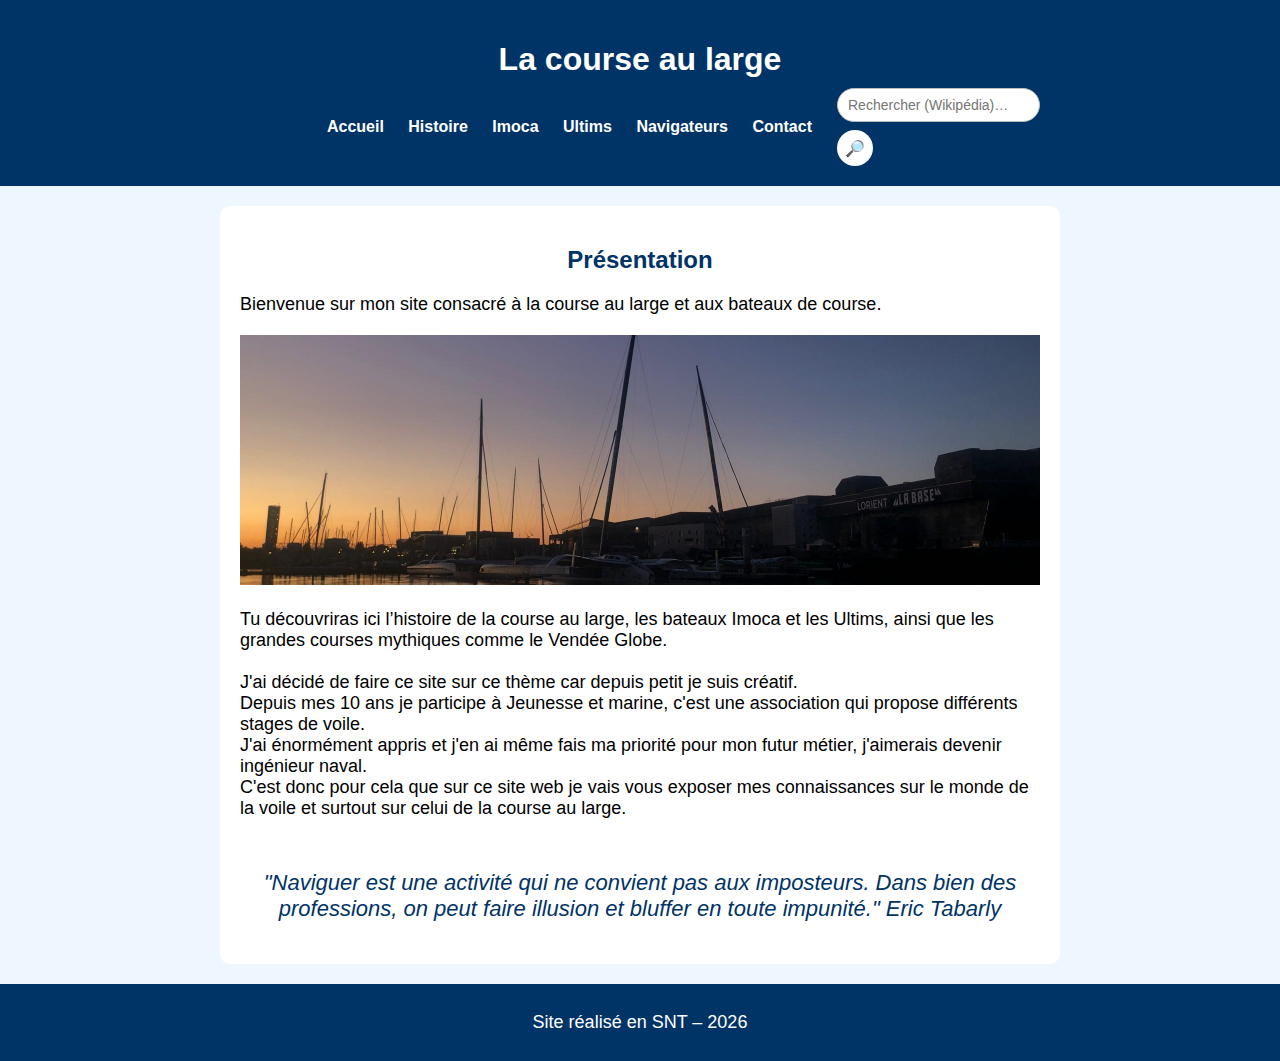
<file: index.html>
<!DOCTYPE html>
<html lang="fr">
<head>
  <meta charset="utf-8">
  <title>Redirection</title>
  <meta http-equiv="refresh" content="0; URL=Fichier_principal.html">
</head>
<body>
  <p>Redirection vers la page principale…</p>
</body>
</html>
</file>
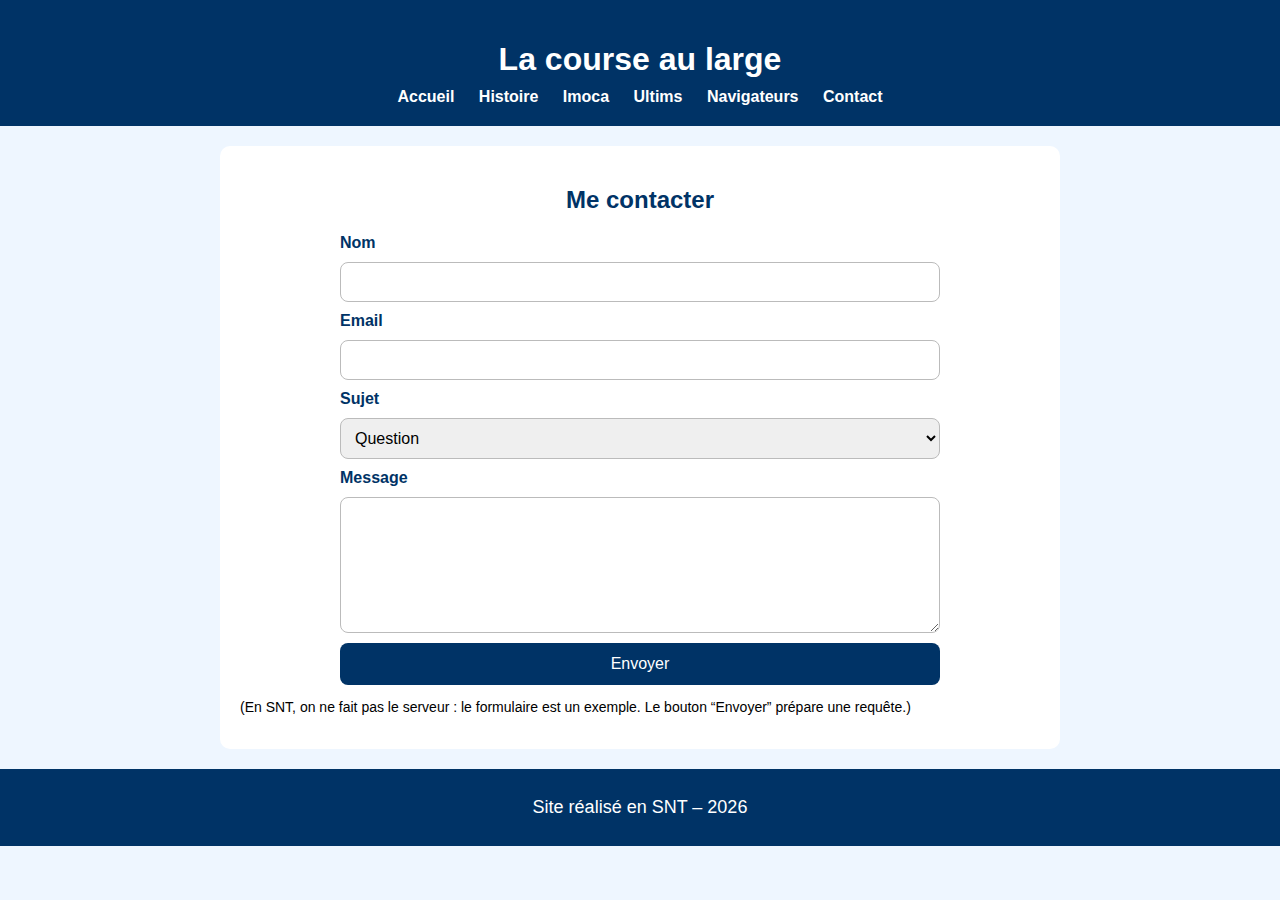
<file: contact.html>
<!DOCTYPE html>
<html lang="fr">
<head>
  <meta charset="utf-8">
  <title>Contact</title>
  <link rel="stylesheet" href="css/style.css">
</head>
<body>

  <header>
    <h1>La course au large</h1>

    <nav>
      <a href="index.html">Accueil</a>
      <a href="histoire.html">Histoire</a>
      <a href="imoca.html">Imoca</a>
      <a href="ultims.html">Ultims</a>
      <a href="navigateurs.html">Navigateurs</a>
	  <a href="contact.html">Contact</a>
    </nav>
  </header>

  <main>
    <section>
      <h2>Me contacter</h2>

      <form action="#" method="post">
        <label for="nom">Nom</label>
        <input type="text" id="nom" name="nom" required>

        <label for="email">Email</label>
        <input type="email" id="email" name="email" required>

        <label for="sujet">Sujet</label>
        <select id="sujet" name="sujet">
          <option value="question">Question</option>
          <option value="imoca">Imoca</option>
          <option value="ultims">Ultims</option>
          <option value="autre">Autre</option>
        </select>

        <label for="message">Message</label>
        <textarea id="message" name="message" rows="6" required></textarea>

        <button type="submit">Envoyer</button>
      </form>

      <p style="font-size:14px;">
        (En SNT, on ne fait pas le serveur : le formulaire est un exemple. Le bouton “Envoyer” prépare une requête.)
      </p>
    </section>
  </main>

  <footer>
    <p>Site réalisé en SNT – 2026</p>
  </footer>

</body>
</html>
</file>
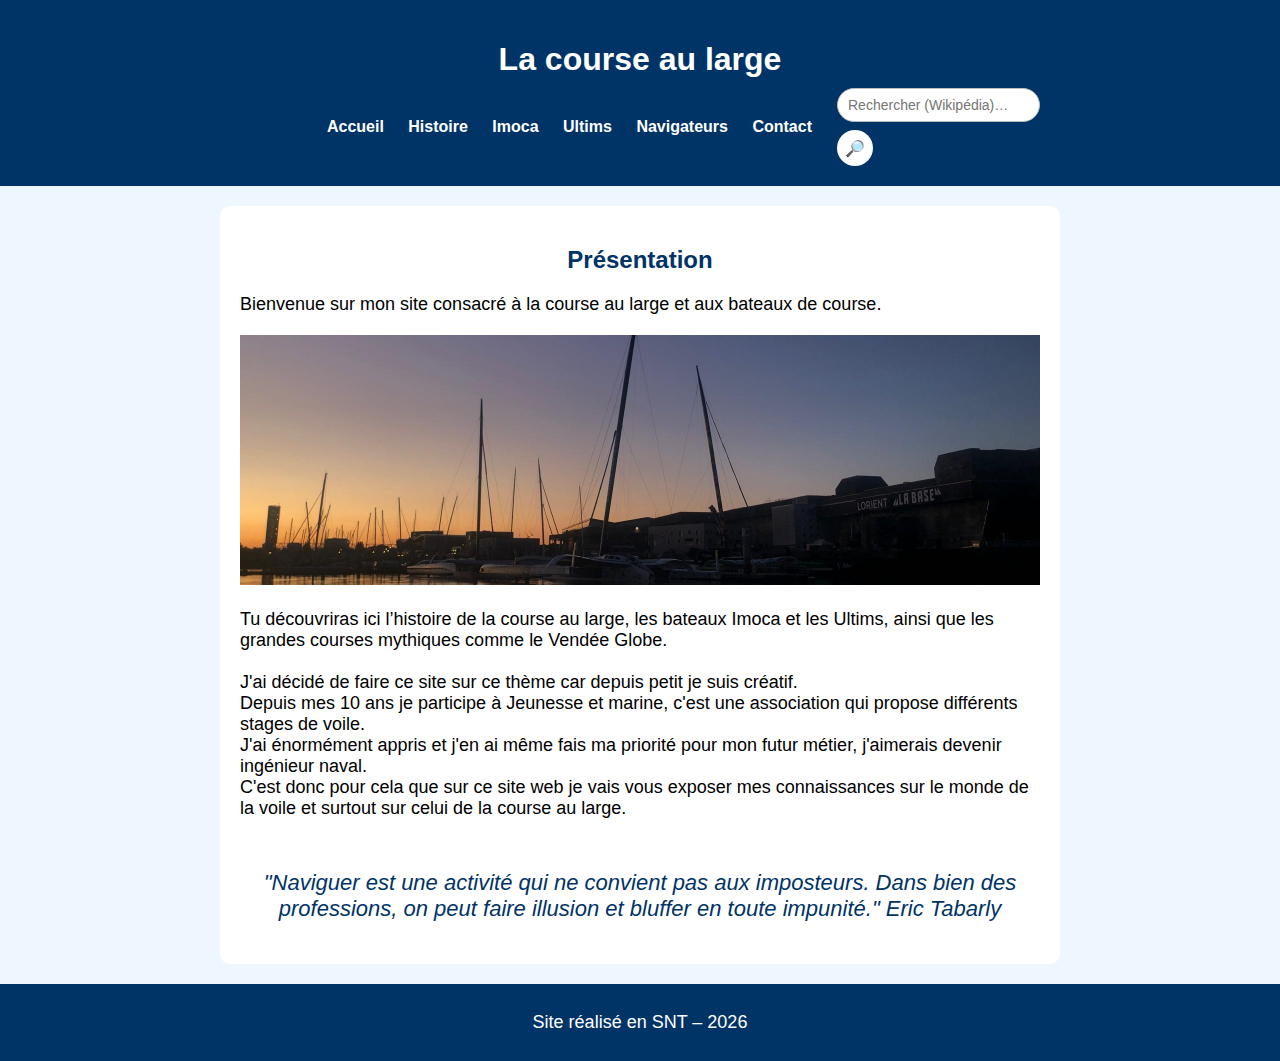
<file: Fichier_principal.html>
<!DOCTYPE html>
<html lang="fr">
<head>
  <meta charset="utf-8">
  <title>La course au large</title>
  <link rel="stylesheet" href="Styles.css">
</head>
<body>

 <header>
  <div class="header-inner">

    <h1>La course au large</h1>

  <div class="header-bar">

  <div class="header-spacer"></div>

  <nav>
    <a href="Fichier_principal.html">Accueil</a>
    <a href="Fichier_secondaire_2.html">Histoire</a>
    <a href="Fichier_secondaire_3.html">Imoca</a>
    <a href="Fichier_secondaire_4.html">Ultims</a>
    <a href="Fichier_secondaire_5.html">Navigateurs</a>
    <a href="Fichier_secondaire_6.html">Contact</a>
  </nav>

  <form class="search"
        action="https://fr.wikipedia.org/wiki/Special:Search"
        method="get"
        target="_blank">
    <input type="search" name="search" placeholder="Rechercher (Wikipédia)…">
    <button type="submit">🔎</button>
  </form>

</div>

</header>


  <main>
    <section>
      <h2>Présentation</h2>

      <p>
        Bienvenue sur mon site consacré à la course au large et aux bateaux de course.
      </p>

<div class="banniere">
<img src="banniere.jpg" alt="Banniere présentation"> 
</div>
      
	  <p>
        Tu découvriras ici l’histoire de la course au large, les bateaux Imoca et les Ultims, ainsi que les grandes courses mythiques comme le Vendée Globe.</br>
		</br>
		J'ai décidé de faire ce site sur ce thème car depuis petit je suis créatif.</br>
		Depuis mes 10 ans je participe à Jeunesse et marine, c'est une association qui propose différents stages de voile.</br>
		J'ai énormément appris et j'en ai même fais ma priorité pour mon futur métier, j'aimerais devenir ingénieur naval.</br>
		C'est donc pour cela que sur ce site web je vais vous exposer mes connaissances sur le monde de la voile et surtout sur celui de la course au large.</br>
		</br>
		</p>
	  
<p class="citation">
"Naviguer est une activité qui ne convient pas aux imposteurs. Dans bien des professions, on peut faire illusion et bluffer en toute impunité." Eric Tabarly
</p>

    </section>

  </main>

  <footer>
    <p>Site réalisé en SNT – 2026</p>
  </footer>

</body>
</html>
</file>
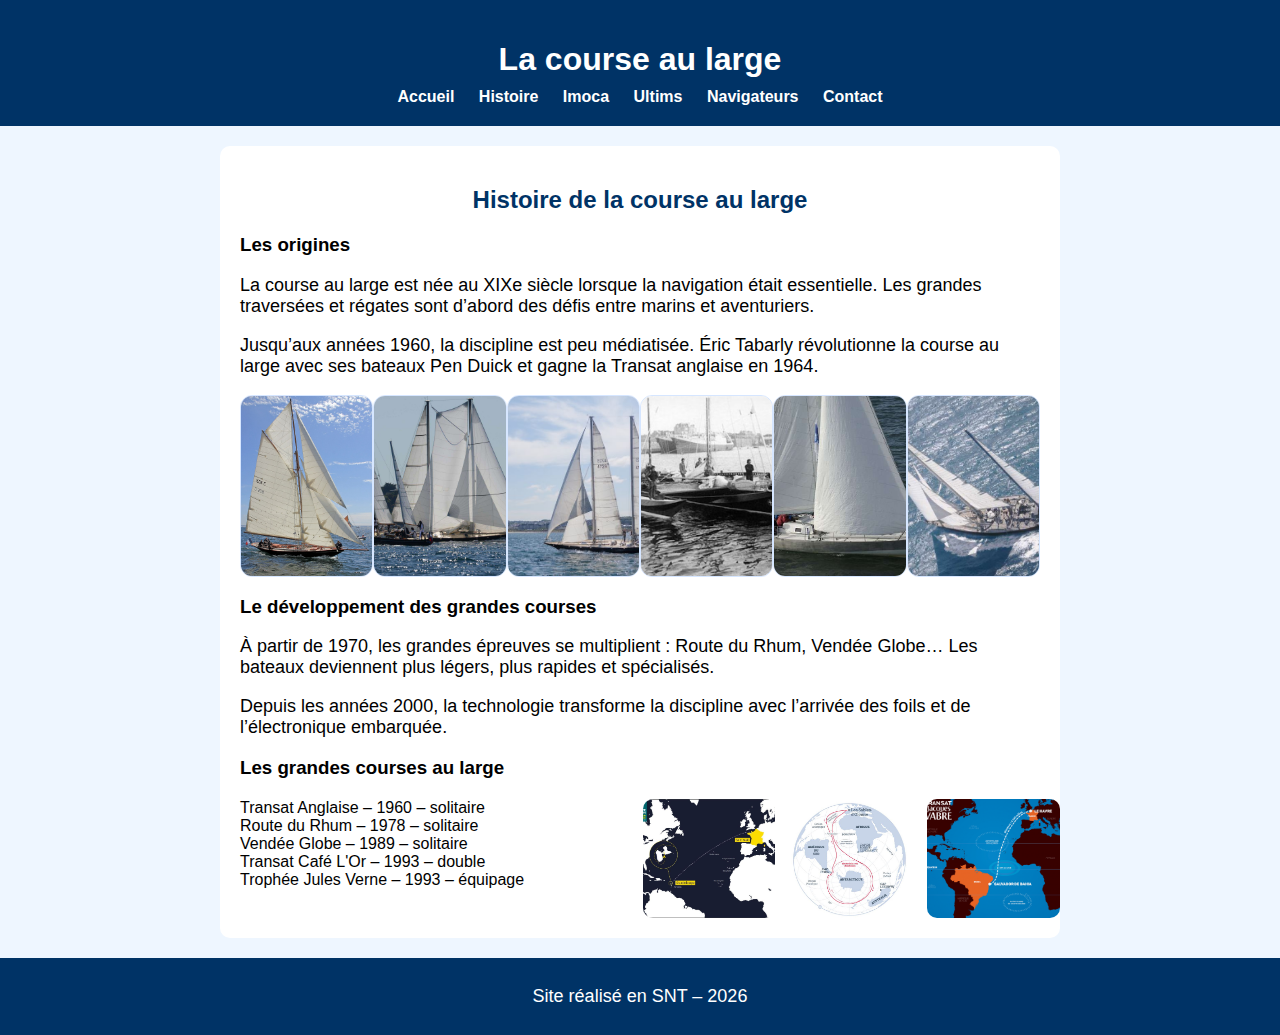
<file: Fichier_secondaire_1.html>
<!DOCTYPE html>
<html lang="fr">
<head>
  <meta charset="utf-8">
  <title>Histoire de la course au large</title>
  <link rel="stylesheet" href="Styles.css">
</head>
<body>

  <header>
    <h1>La course au large</h1>

    <nav>
      <a href="Fichier_principal.html">Accueil</a>
      <a href="Fichier_secondaire_1.html">Histoire</a>
      <a href="Fichier_secondaire_2.html">Imoca</a>
      <a href="Fichier_secondaire_3.html">Ultims</a>
	  <a href="Fichier_secondaire_4.html">Navigateurs</a>
	  <a href="Fichier_secondaire_5.html">Contact</a>
    </nav>
  </header>

  <main>
   <section>
  <h2>Histoire de la course au large</h2>

  <h3>Les origines</h3>
  <p>
    La course au large est née au XIXe siècle lorsque la navigation était essentielle.
    Les grandes traversées et régates sont d’abord des défis entre marins et aventuriers.
  </p>

  <p>
    Jusqu’aux années 1960, la discipline est peu médiatisée.  
    Éric Tabarly révolutionne la course au large avec ses bateaux Pen Duick
    et gagne la Transat anglaise en 1964.
  </p>
 
 <!-- GALERIE -->
      <div class="galeriependuick">
	  <figure class="carte">
    <img src="images_penduick/penduick1.jpg" alt="PenDuick I">
  </figure>

  <figure class="carte">
    <img src="images_penduick/penduick2.jpeg" alt="PenDuick II">
  </figure>

  <figure class="carte">
    <img src="images_penduick/penduick3.jpg" alt="PenDuick III">
  </figure>

  <figure class="carte">
    <img src="images_penduick/penduick4.jpg" alt="PenDuick IV">
  </figure>

  <figure class="carte">
    <img src="images_penduick/penduick5.jpeg" alt="PenDuick V">
  </figure>

  <figure class="carte">
    <img src="images_penduick/penduick6.jpg" alt="PenDuick VI">
  </figure>

      </div>
	  
  <h3>Le développement des grandes courses</h3>
  <p>
    À partir de 1970, les grandes épreuves se multiplient : Route du Rhum, Vendée Globe…
    Les bateaux deviennent plus légers, plus rapides et spécialisés.
  </p>

  <p>
    Depuis les années 2000, la technologie transforme la discipline avec l’arrivée des foils
    et de l’électronique embarquée.
  </p> 

  <h3>Les grandes courses au large</h3>
 
<div class="bloc-courses">

  <!-- TEXTE À GAUCHE -->
  <div class="texte-courses">
 Transat Anglaise – 1960 – solitaire</br>
    Route du Rhum – 1978 – solitaire</br>
    Vendée Globe – 1989 – solitaire</br>
    Transat Café L'Or – 1993 – double</br>
    Trophée Jules Verne – 1993 – équipage</br>
 </div>
 
 <div class="images_courses">
    <img src="images_courses/routedurhum.jpg" alt="Route du Rhum">
    <img src="images_courses/vendéeglobe.jpg" alt="Vendée Globe">
    <img src="images_courses/jacquesvabre.png" alt="Transat Jacques Vabre">
  </div>
  
</section>

  </main>

  <footer>
    <p>Site réalisé en SNT – 2026</p>
  </footer>

</body>
</html>
</file>
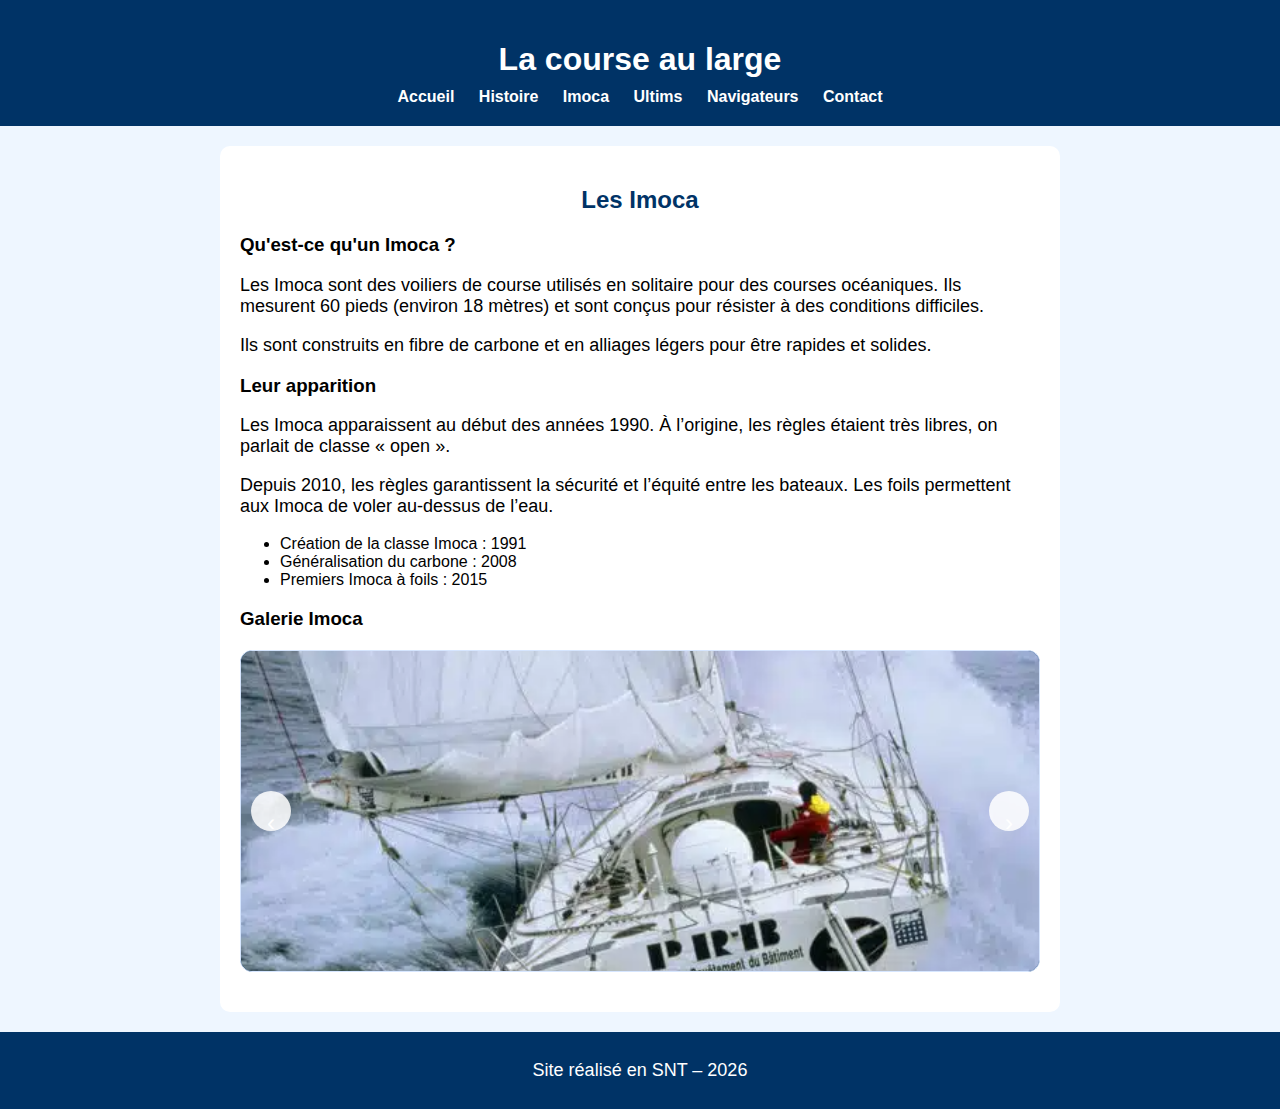
<file: Fichier_secondaire_2.html>
<!DOCTYPE html>
<html lang="fr">
<head>
  <meta charset="utf-8">
  <title>Histoire de la course au large</title>
  <link rel="stylesheet" href="Styles.css">
</head>
<body>

  <header>
    <h1>La course au large</h1>

    <nav>
      <a href="Fichier_principal.html">Accueil</a>
      <a href="Fichier_secondaire_1.html">Histoire</a>
      <a href="Fichier_secondaire_2.html">Imoca</a>
      <a href="Fichier_secondaire_3.html">Ultims</a>
	  <a href="Fichier_secondaire_4.html">Navigateurs</a>
	  <a href="Fichier_secondaire_5.html">Contact</a>
    </nav>
  </header>

 <main>
  <section>
    <h2>Les Imoca</h2>

    <h3>Qu'est-ce qu'un Imoca ?</h3>
    <p>
      Les Imoca sont des voiliers de course utilisés en solitaire pour des courses océaniques.
      Ils mesurent 60 pieds (environ 18 mètres) et sont conçus pour résister à des conditions difficiles.
    </p>

    <p>
      Ils sont construits en fibre de carbone et en alliages légers pour être rapides et solides.
    </p>

    <h3>Leur apparition</h3>
    <p>
      Les Imoca apparaissent au début des années 1990. À l’origine, les règles étaient très libres,
      on parlait de classe « open ».
    </p>

    <p>
      Depuis 2010, les règles garantissent la sécurité et l’équité entre les bateaux.
      Les foils permettent aux Imoca de voler au-dessus de l’eau.
    </p>

    <ul>
      <li>Création de la classe Imoca : 1991</li>
      <li>Généralisation du carbone : 2008</li>
      <li>Premiers Imoca à foils : 2015</li>
    </ul>
	
	<h3>Galerie Imoca</h3>

<div class="carousel" data-carousel>
  <button class="carousel-btn prev" data-prev aria-label="Image précédente">‹</button>

  <div class="carousel-track" data-track>
    <img src="images_imoca/imoca1.png" alt="Imoca 1">
    <img src="images_imoca/imoca2.jpg" alt="Imoca 2">
    <img src="images_imoca/imoca3.jpg" alt="Imoca 3">
    <img src="images_imoca/imoca4.jpg" alt="Imoca 4">
    <img src="images_imoca/imoca5.jpeg" alt="Imoca 5">
    <img src="images_imoca/imoca6.jpeg" alt="Imoca 6">
  </div>

  <button class="carousel-btn next" data-next aria-label="Image suivante">›</button>
</div>

	
  </section>
</main>
 

  <footer>
    <p>Site réalisé en SNT – 2026</p>
  </footer>

<script>
  const carousel = document.querySelector('[data-carousel]');
  const track = carousel.querySelector('[data-track]');
  const slides = track.querySelectorAll('img');
  const prevBtn = carousel.querySelector('[data-prev]');
  const nextBtn = carousel.querySelector('[data-next]');

  let index = 0;

  function updateCarousel() {
    track.style.transform = 'translateX(' + (-index * 100) + '%)';
  }

  nextBtn.addEventListener('click', () => {
    index = (index + 1) % slides.length;
    updateCarousel();
  });

  prevBtn.addEventListener('click', () => {
    index = (index - 1 + slides.length) % slides.length;
    updateCarousel();
  });

  // auto-défilement toutes les 5 secondes
  setInterval(() => {
    index = (index + 1) % slides.length;
    updateCarousel();
  }, 5000);
</script>

</body>
</html>
</file>
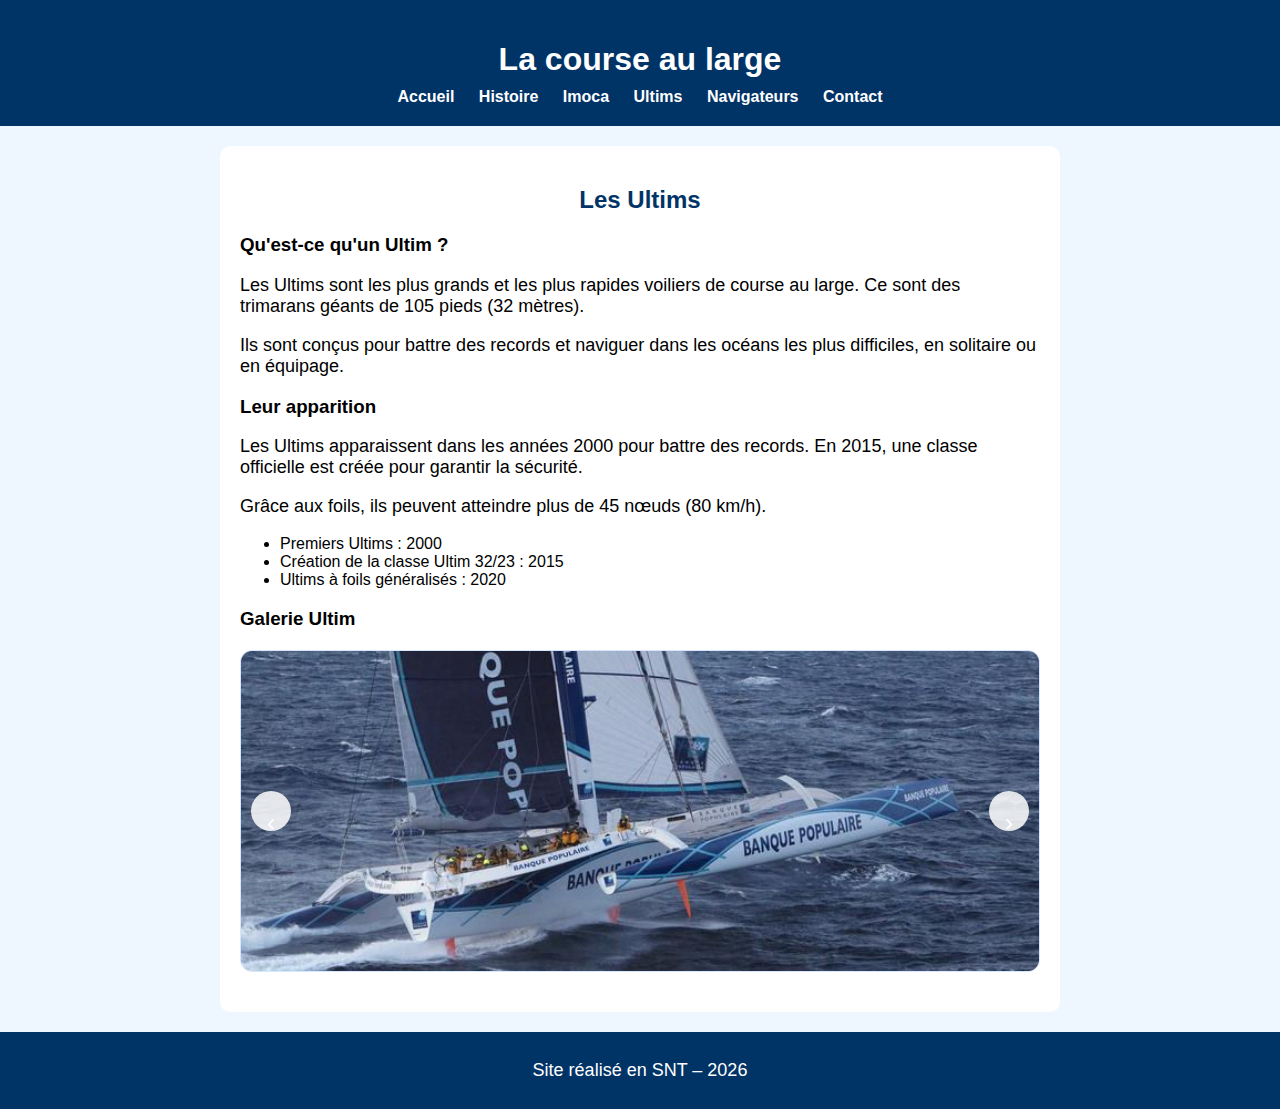
<file: Fichier_secondaire_3.html>
<!DOCTYPE html>
<html lang="fr">
<head>
  <meta charset="utf-8">
  <title>Histoire de la course au large</title>
  <link rel="stylesheet" href="Styles.css">
</head>
<body>

  <header>
    <h1>La course au large</h1>

    <nav>
      <a href="Fichier_principal.html">Accueil</a>
      <a href="Fichier_secondaire_1.html">Histoire</a>
      <a href="Fichier_secondaire_2.html">Imoca</a>
      <a href="Fichier_secondaire_3.html">Ultims</a>
	  <a href="Fichier_secondaire_4.html">Navigateurs</a>
	  <a href="Fichier_secondaire_5.html">Contact</a>
    </nav>
  </header>

  <main>
  <section>
    <h2>Les Ultims</h2>

    <h3>Qu'est-ce qu'un Ultim ?</h3>
    <p>
      Les Ultims sont les plus grands et les plus rapides voiliers de course au large.
      Ce sont des trimarans géants de 105 pieds (32 mètres).
    </p>

    <p>
      Ils sont conçus pour battre des records et naviguer dans les océans les plus difficiles,
      en solitaire ou en équipage.
    </p>

    <h3>Leur apparition</h3>
    <p>
      Les Ultims apparaissent dans les années 2000 pour battre des records.
      En 2015, une classe officielle est créée pour garantir la sécurité.
    </p>

    <p>
      Grâce aux foils, ils peuvent atteindre plus de 45 nœuds (80 km/h).
    </p>

    <ul>
      <li>Premiers Ultims : 2000</li>
      <li>Création de la classe Ultim 32/23 : 2015</li>
      <li>Ultims à foils généralisés : 2020</li>
    </ul>
	
	<h3>Galerie Ultim</h3>

<div class="carousel" data-carousel>
  <button class="carousel-btn prev" data-prev aria-label="Image précédente">‹</button>

  <div class="carousel-track" data-track>
    <img src="image_ultim/ultim1.jpg" alt="Ultim 1">
    <img src="image_ultim/ultim2.jpg" alt="Ultim 2">
    <img src="image_ultim/ultim3.jpg" alt="Ultim 3">
    <img src="image_ultim/ultim4.jpg" alt="Ultim 4">
    <img src="image_ultim/ultim5.jpg" alt="Ultim 5">
    <img src="image_ultim/ultim6.jpg" alt="Ultim 6">
  </div>

  <button class="carousel-btn next" data-next aria-label="Image suivante">›</button>
</div>

	
  </section>
</main>


  <footer>
    <p>Site réalisé en SNT – 2026</p>
  </footer>

<script>
  const carousel = document.querySelector('[data-carousel]');
  const track = carousel.querySelector('[data-track]');
  const slides = track.querySelectorAll('img');
  const prevBtn = carousel.querySelector('[data-prev]');
  const nextBtn = carousel.querySelector('[data-next]');

  let index = 0;

  function updateCarousel() {
    track.style.transform = 'translateX(' + (-index * 100) + '%)';
  }

  nextBtn.addEventListener('click', () => {
    index = (index + 1) % slides.length;
    updateCarousel();
  });

  prevBtn.addEventListener('click', () => {
    index = (index - 1 + slides.length) % slides.length;
    updateCarousel();
  });

  setInterval(() => {
    index = (index + 1) % slides.length;
    updateCarousel();
  }, 5000);
</script>


</body>
</html>
</file>
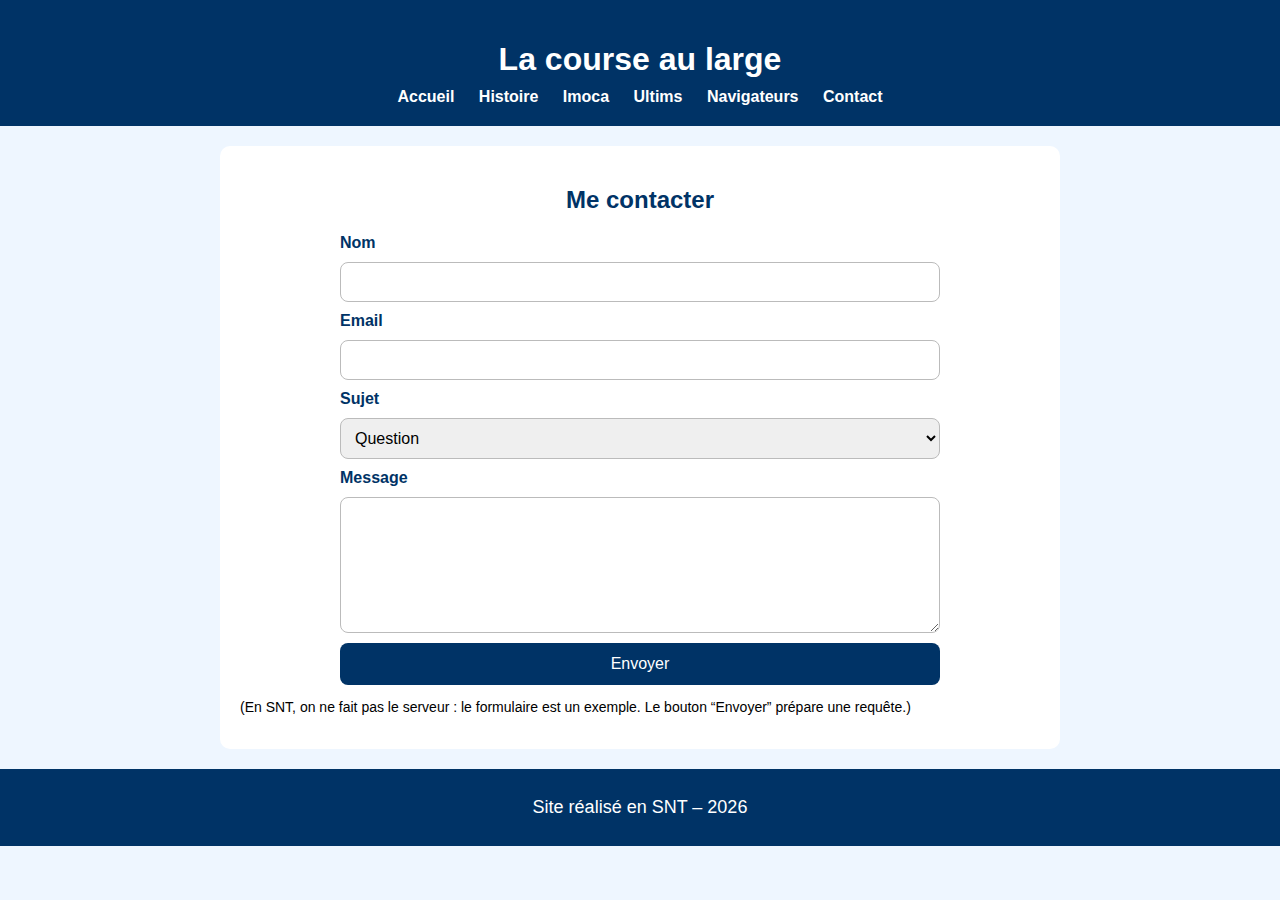
<file: Fichier_secondaire_5.html>
<!DOCTYPE html>
<html lang="fr">
<head>
  <meta charset="utf-8">
  <title>Contact</title>
  <link rel="stylesheet" href="Styles.css">
</head>
<body>

  <header>
    <h1>La course au large</h1>

    <nav>
      <a href="Fichier_principal.html">Accueil</a>
      <a href="Fichier_secondaire_1.html">Histoire</a>
      <a href="Fichier_secondaire_2.html">Imoca</a>
      <a href="Fichier_secondaire_3.html">Ultims</a>
	  <a href="Fichier_secondaire_4.html">Navigateurs</a>
	  <a href="Fichier_secondaire_5.html">Contact</a>
    </nav>
  </header>

  <main>
    <section>
      <h2>Me contacter</h2>

      <form action="#" method="post">
        <label for="nom">Nom</label>
        <input type="text" id="nom" name="nom" required>

        <label for="email">Email</label>
        <input type="email" id="email" name="email" required>

        <label for="sujet">Sujet</label>
        <select id="sujet" name="sujet">
          <option value="question">Question</option>
          <option value="imoca">Imoca</option>
          <option value="ultims">Ultims</option>
          <option value="autre">Autre</option>
        </select>

        <label for="message">Message</label>
        <textarea id="message" name="message" rows="6" required></textarea>

        <button type="submit">Envoyer</button>
      </form>

      <p style="font-size:14px;">
        (En SNT, on ne fait pas le serveur : le formulaire est un exemple. Le bouton “Envoyer” prépare une requête.)
      </p>
    </section>
  </main>

  <footer>
    <p>Site réalisé en SNT – 2026</p>
  </footer>

</body>
</html>
</file>
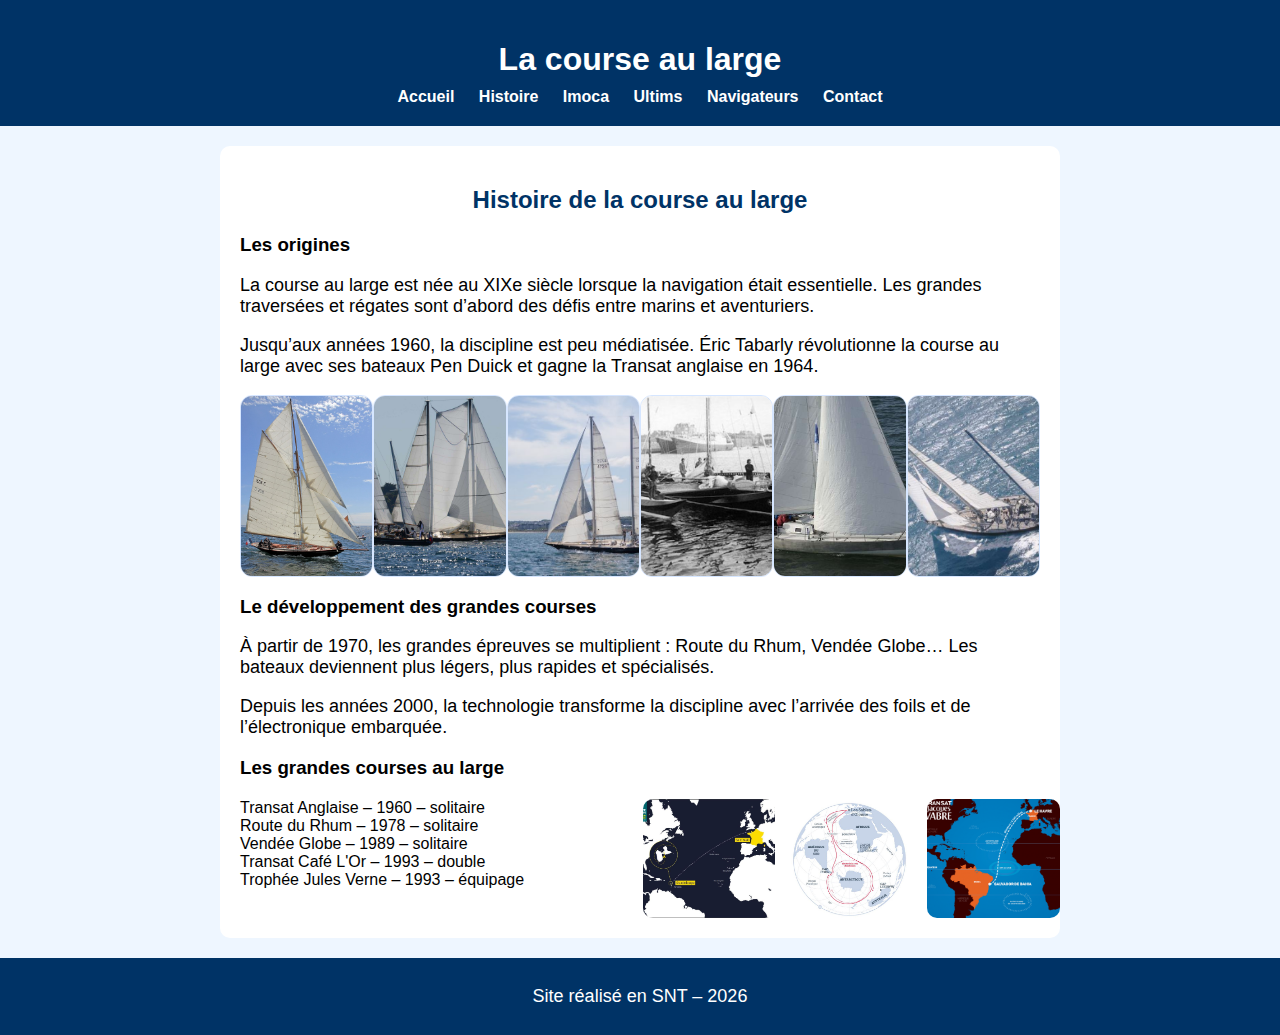
<file: histoire.html>
<!DOCTYPE html>
<html lang="fr">
<head>
  <meta charset="utf-8">
  <title>Histoire de la course au large</title>
  <link rel="stylesheet" href="css/style.css">
</head>
<body>

  <header>
    <h1>La course au large</h1>

    <nav>
      <a href="index.html">Accueil</a>
      <a href="histoire.html">Histoire</a>
      <a href="imoca.html">Imoca</a>
      <a href="ultims.html">Ultims</a>
	  <a href="navigateurs.html">Navigateurs</a>
	  <a href="contact.html">Contact</a>
    </nav>
  </header>

  <main>
   <section>
  <h2>Histoire de la course au large</h2>

  <h3>Les origines</h3>
  <p>
    La course au large est née au XIXe siècle lorsque la navigation était essentielle.
    Les grandes traversées et régates sont d’abord des défis entre marins et aventuriers.
  </p>

  <p>
    Jusqu’aux années 1960, la discipline est peu médiatisée.  
    Éric Tabarly révolutionne la course au large avec ses bateaux Pen Duick
    et gagne la Transat anglaise en 1964.
  </p>
 
 <!-- GALERIE -->
      <div class="galeriependuick">
	  <figure class="carte">
    <img src="images_penduick/penduick1.jpg" alt="PenDuick I">
  </figure>

  <figure class="carte">
    <img src="images_penduick/penduick2.jpeg" alt="PenDuick II">
  </figure>

  <figure class="carte">
    <img src="images_penduick/penduick3.jpg" alt="PenDuick III">
  </figure>

  <figure class="carte">
    <img src="images_penduick/penduick4.jpg" alt="PenDuick IV">
  </figure>

  <figure class="carte">
    <img src="images_penduick/penduick5.jpeg" alt="PenDuick V">
  </figure>

  <figure class="carte">
    <img src="images_penduick/penduick6.jpg" alt="PenDuick VI">
  </figure>

      </div>
	  
  <h3>Le développement des grandes courses</h3>
  <p>
    À partir de 1970, les grandes épreuves se multiplient : Route du Rhum, Vendée Globe…
    Les bateaux deviennent plus légers, plus rapides et spécialisés.
  </p>

  <p>
    Depuis les années 2000, la technologie transforme la discipline avec l’arrivée des foils
    et de l’électronique embarquée.
  </p> 

  <h3>Les grandes courses au large</h3>
 
<div class="bloc-courses">

  <!-- TEXTE À GAUCHE -->
  <div class="texte-courses">
 Transat Anglaise – 1960 – solitaire</br>
    Route du Rhum – 1978 – solitaire</br>
    Vendée Globe – 1989 – solitaire</br>
    Transat Café L'Or – 1993 – double</br>
    Trophée Jules Verne – 1993 – équipage</br>
 </div>
 
 <div class="images_courses">
    <img src="images_courses/routedurhum.jpg" alt="Route du Rhum">
    <img src="images_courses/vendéeglobe.jpg" alt="Vendée Globe">
    <img src="images_courses/jacquesvabre.png" alt="Transat Jacques Vabre">
  </div>
  
</section>

  </main>

  <footer>
    <p>Site réalisé en SNT – 2026</p>
  </footer>

</body>
</html>
</file>
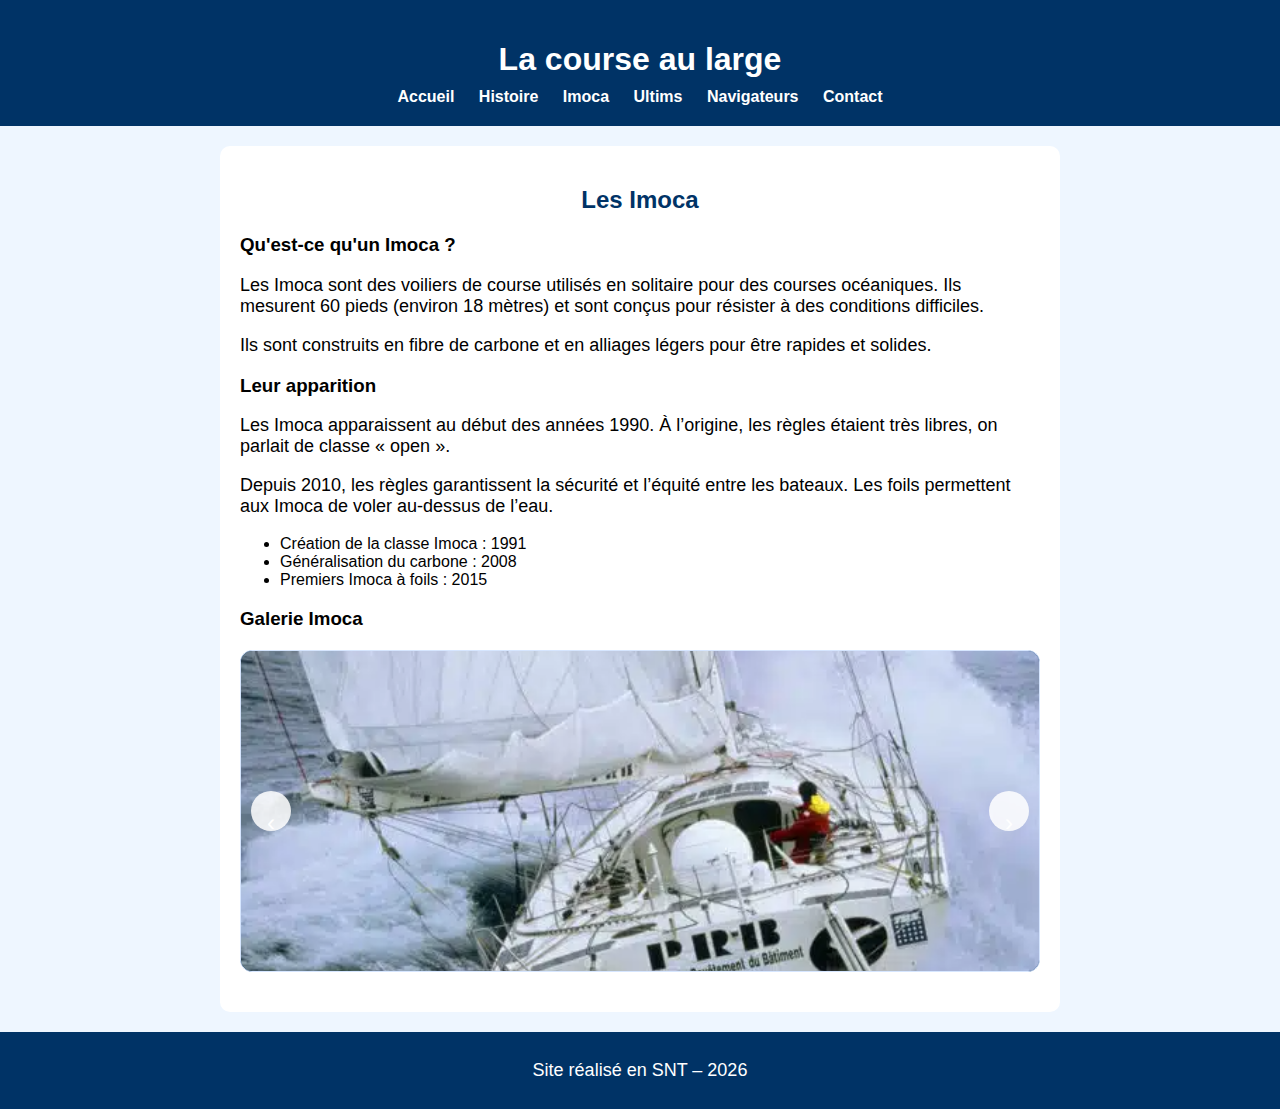
<file: imoca.html>
<!DOCTYPE html>
<html lang="fr">
<head>
  <meta charset="utf-8">
  <title>Histoire de la course au large</title>
  <link rel="stylesheet" href="css/style.css">
</head>
<body>

  <header>
    <h1>La course au large</h1>

    <nav>
      <a href="index.html">Accueil</a>
      <a href="histoire.html">Histoire</a>
      <a href="imoca.html">Imoca</a>
      <a href="ultims.html">Ultims</a>
      <a href="navigateurs.html">Navigateurs</a>
	  <a href="contact.html">Contact</a>
    </nav>
  </header>

 <main>
  <section>
    <h2>Les Imoca</h2>

    <h3>Qu'est-ce qu'un Imoca ?</h3>
    <p>
      Les Imoca sont des voiliers de course utilisés en solitaire pour des courses océaniques.
      Ils mesurent 60 pieds (environ 18 mètres) et sont conçus pour résister à des conditions difficiles.
    </p>

    <p>
      Ils sont construits en fibre de carbone et en alliages légers pour être rapides et solides.
    </p>

    <h3>Leur apparition</h3>
    <p>
      Les Imoca apparaissent au début des années 1990. À l’origine, les règles étaient très libres,
      on parlait de classe « open ».
    </p>

    <p>
      Depuis 2010, les règles garantissent la sécurité et l’équité entre les bateaux.
      Les foils permettent aux Imoca de voler au-dessus de l’eau.
    </p>

    <ul>
      <li>Création de la classe Imoca : 1991</li>
      <li>Généralisation du carbone : 2008</li>
      <li>Premiers Imoca à foils : 2015</li>
    </ul>
	
	<h3>Galerie Imoca</h3>

<div class="carousel" data-carousel>
  <button class="carousel-btn prev" data-prev aria-label="Image précédente">‹</button>

  <div class="carousel-track" data-track>
    <img src="images_imoca/imoca1.png" alt="Imoca 1">
    <img src="images_imoca/imoca2.jpg" alt="Imoca 2">
    <img src="images_imoca/imoca3.jpg" alt="Imoca 3">
    <img src="images_imoca/imoca4.jpg" alt="Imoca 4">
    <img src="images_imoca/imoca5.jpeg" alt="Imoca 5">
    <img src="images_imoca/imoca6.jpeg" alt="Imoca 6">
  </div>

  <button class="carousel-btn next" data-next aria-label="Image suivante">›</button>
</div>

	
  </section>
</main>
 

  <footer>
    <p>Site réalisé en SNT – 2026</p>
  </footer>

<script>
  const carousel = document.querySelector('[data-carousel]');
  const track = carousel.querySelector('[data-track]');
  const slides = track.querySelectorAll('img');
  const prevBtn = carousel.querySelector('[data-prev]');
  const nextBtn = carousel.querySelector('[data-next]');

  let index = 0;

  function updateCarousel() {
    track.style.transform = 'translateX(' + (-index * 100) + '%)';
  }

  nextBtn.addEventListener('click', () => {
    index = (index + 1) % slides.length;
    updateCarousel();
  });

  prevBtn.addEventListener('click', () => {
    index = (index - 1 + slides.length) % slides.length;
    updateCarousel();
  });

  // auto-défilement toutes les 5 secondes
  setInterval(() => {
    index = (index + 1) % slides.length;
    updateCarousel();
  }, 5000);
</script>

</body>
</html>
</file>
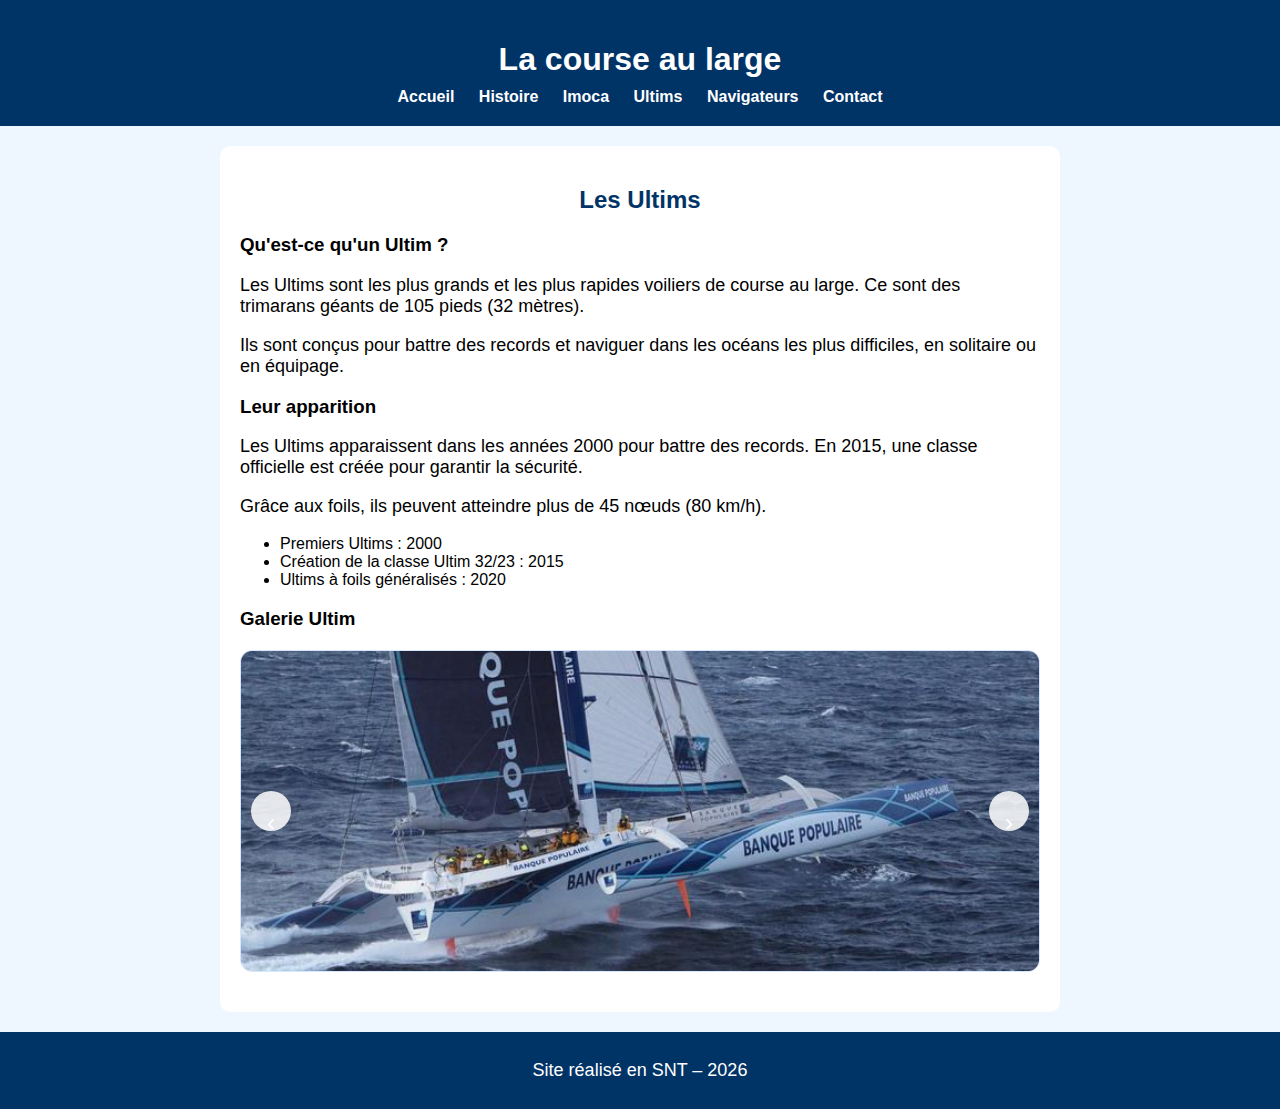
<file: ultims.html>
<!DOCTYPE html>
<html lang="fr">
<head>
  <meta charset="utf-8">
  <title>Histoire de la course au large</title>
  <link rel="stylesheet" href="css/style.css">
</head>
<body>

  <header>
    <h1>La course au large</h1>

    <nav>
      <a href="index.html">Accueil</a>
      <a href="histoire.html">Histoire</a>
      <a href="imoca.html">Imoca</a>
      <a href="ultims.html">Ultims</a>
     <a href="navigateurs.html">Navigateurs</a>
	 <a href="contact.html">Contact</a>
    </nav>
  </header>

  <main>
  <section>
    <h2>Les Ultims</h2>

    <h3>Qu'est-ce qu'un Ultim ?</h3>
    <p>
      Les Ultims sont les plus grands et les plus rapides voiliers de course au large.
      Ce sont des trimarans géants de 105 pieds (32 mètres).
    </p>

    <p>
      Ils sont conçus pour battre des records et naviguer dans les océans les plus difficiles,
      en solitaire ou en équipage.
    </p>

    <h3>Leur apparition</h3>
    <p>
      Les Ultims apparaissent dans les années 2000 pour battre des records.
      En 2015, une classe officielle est créée pour garantir la sécurité.
    </p>

    <p>
      Grâce aux foils, ils peuvent atteindre plus de 45 nœuds (80 km/h).
    </p>

    <ul>
      <li>Premiers Ultims : 2000</li>
      <li>Création de la classe Ultim 32/23 : 2015</li>
      <li>Ultims à foils généralisés : 2020</li>
    </ul>
	
	<h3>Galerie Ultim</h3>

<div class="carousel" data-carousel>
  <button class="carousel-btn prev" data-prev aria-label="Image précédente">‹</button>

  <div class="carousel-track" data-track>
    <img src="image_ultim/ultim1.jpg" alt="Ultim 1">
    <img src="image_ultim/ultim2.jpg" alt="Ultim 2">
    <img src="image_ultim/ultim3.jpg" alt="Ultim 3">
    <img src="image_ultim/ultim4.jpg" alt="Ultim 4">
    <img src="image_ultim/ultim5.jpg" alt="Ultim 5">
    <img src="image_ultim/ultim6.jpg" alt="Ultim 6">
  </div>

  <button class="carousel-btn next" data-next aria-label="Image suivante">›</button>
</div>

	
  </section>
</main>


  <footer>
    <p>Site réalisé en SNT – 2026</p>
  </footer>

<script>
  const carousel = document.querySelector('[data-carousel]');
  const track = carousel.querySelector('[data-track]');
  const slides = track.querySelectorAll('img');
  const prevBtn = carousel.querySelector('[data-prev]');
  const nextBtn = carousel.querySelector('[data-next]');

  let index = 0;

  function updateCarousel() {
    track.style.transform = 'translateX(' + (-index * 100) + '%)';
  }

  nextBtn.addEventListener('click', () => {
    index = (index + 1) % slides.length;
    updateCarousel();
  });

  prevBtn.addEventListener('click', () => {
    index = (index - 1 + slides.length) % slides.length;
    updateCarousel();
  });

  setInterval(() => {
    index = (index + 1) % slides.length;
    updateCarousel();
  }, 5000);
</script>


</body>
</html>
</file>
<file: css/style.css>
body {
  font-family: arial, sans-serif;
  background-color: #eef6ff;
  margin: 0;
}


header {
  background-color: #003366;
  color: white;
  padding: 20px;
  text-align: center;
}
.header-inner {
  max-width: 800px;
  margin: 0 auto;
  text-align: center;
}

.header-bar {
  display: grid;
  grid-template-columns: 1fr auto 1fr;
  align-items: center;
  gap: 15px;
  margin-top: 10px;
}

.header-bar nav {
  grid-column: 2;
  text-align: center;
}

.header-bar form.search {
  grid-column: 3;
  justify-self: end;

  display: flex;
  gap: 8px;
  margin: 0;
  max-width: none;
}

.header-bar form.search input {
  padding: 8px 10px;
  border-radius: 20px;
  border: 1px solid #bbb;
  font-size: 14px;
}

.header-bar form.search button {
  width: 36px;
  height: 36px;
  border-radius: 50%;
  border: none;
  cursor: pointer;
  background-color: white;
  color: #003366;
  padding: 0;
}
header h1 {
  margin-bottom: 10px;
}

nav a {
  color: white;
  text-decoration: none;
  margin: 0 10px;
  font-weight: bold;
}

main {
  padding: 20px;
}

section {
  background-color: white;
  padding: 20px;
  border-radius: 10px;
  max-width: 800px;
  margin: auto;
}

p {
  text-align: center;
  font-size: 18px;
}

footer {
  background-color: #003366;
  color: white;
  text-align: center;
  padding: 10px;
}
section h2 {
  color: #003366;
  text-align: center;
}

section p {
  text-align: left;
}
form {
  display: flex;
  flex-direction: column;
  gap: 10px;
  max-width: 600px;
  margin: 0 auto;
}

label {
  font-weight: bold;
  color: #003366;
}

input, select, textarea {
  padding: 10px;
  border: 1px solid #bbb;
  border-radius: 8px;
  font-size: 16px;
}

button {
  padding: 12px;
  border: none;
  border-radius: 8px;
  background-color: #003366;
  color: white;
  font-size: 16px;
  cursor: pointer;
}

button:hover {
  opacity: 0.9;
}
.galerie {
  display: grid;
  grid-template-columns: repeat(4, 1fr);
  gap: 50px;
  max-width: 900px;
  margin: 0 auto;
}

.carte {
  margin: 0;
  background: #003366;
  border-radius: 12px;
  overflow: hidden;
  border: 1px solid #d6e6ff;
}

.carte img {
  width: 100%;
  height: 180px;
  object-fit: cover;
  display: block;
}

.carte figcaption {
  padding: 12px;
  text-align: center;
  font-weight: bold;
}

.carte figcaption a {
  color: #FFFFFF;
  text-decoration: none;
}

.carte figcaption a:hover {
  text-decoration: underline;
}
.galeriependuick {
  display: grid;
  grid-template-columns: repeat(6, 1fr);
  gap: 0px;
  max-width: 850px;
  margin: 0 auto;
}

.carte {
  margin: 0;
  background: #003366;
  border-radius: 12px;
  overflow: hidden;
  border: 1px solid #d6e6ff;
}

.carte img {
  width: 100%;
  height: 180px;
  object-fit: cover;
  display: block;
}

.carte figcaption {
  padding: 12px;
  text-align: center;
  font-weight: bold;
}

.carte figcaption a {
  color: #FFFFFF;
  text-decoration: none;
}

.carte figcaption a:hover {
  text-decoration: underline;
}
.bloc-courses {
  display: flex;
  gap: 5px;
  margin-top: 20px;
}

.texte-courses {
  flex: 1;
}

.texte-courses ul {
  padding-left: 20px;
  font-size: 18px;
}

.images_courses {
  flex: 1;
  display: flex;
  gap: 10px;
}

.images_courses img {
  width: 100%;
  max-width: calc(100% / 3);
  border-radius: 10px;
  object-fit: cover;
}
.carousel {
  position: relative;
  overflow: hidden;
  max-width: 800px;
  margin: 20px auto;
  border-radius: 12px;
  border: 1px solid #d6e6ff;
  background: #003366;
}

.carousel-track {
  display: flex;
  transition: transform 0.5s ease;
}

.carousel-track img {
  flex:0 0 100%;
  width: 100%;              
  height: 320px;
  object-fit: cover;
  display: block;
}

.carousel-btn {
  position: absolute;
  top: 50%;
  transform: translateY(-50%);
  border: none;
  width: 40px;
  height: 40px;
  border-radius: 50%;
  cursor: pointer;
  font-size: 24px;
  line-height: 40px;
  background: rgba(255,255,255,0.85);
}

.carousel-btn.prev { left: 10px; }
.carousel-btn.next { right: 10px; }

.citation {
	font-style: italic;
	text-align: center;
	margin-top: 30px;
	color: #003366;
	font-size: 22px;
}
.banniere {
  max-width: 800px;
  margin: 20px auto;
}
.banniere img {
  width: 100%;
  height: 250px;
object-fit: cover;
}
</file>
<file: Styles.css>
body {
  font-family: arial, sans-serif;
  background-color: #eef6ff;
  margin: 0;
}


header {
  background-color: #003366;
  color: white;
  padding: 20px;
  text-align: center;
}
.header-inner {
  max-width: 800px;
  margin: 0 auto;
  text-align: center;
}

.header-bar {
  display: grid;
  grid-template-columns: 1fr auto 1fr;
  align-items: center;
  gap: 15px;
  margin-top: 10px;
}

.header-bar nav {
  grid-column: 2;
  text-align: center;
}

.header-bar form.search {
  grid-column: 3;
  justify-self: end;

  display: flex;
  gap: 8px;
  margin: 0;
  max-width: none;
}

.header-bar form.search input {
  padding: 8px 10px;
  border-radius: 20px;
  border: 1px solid #bbb;
  font-size: 14px;
}

.header-bar form.search button {
  width: 36px;
  height: 36px;
  border-radius: 50%;
  border: none;
  cursor: pointer;
  background-color: white;
  color: #003366;
  padding: 0;
}
header h1 {
  margin-bottom: 10px;
}

nav a {
  color: white;
  text-decoration: none;
  margin: 0 10px;
  font-weight: bold;
}

main {
  padding: 20px;
}

section {
  background-color: white;
  padding: 20px;
  border-radius: 10px;
  max-width: 800px;
  margin: auto;
}

p {
  text-align: center;
  font-size: 18px;
}

footer {
  background-color: #003366;
  color: white;
  text-align: center;
  padding: 10px;
}
section h2 {
  color: #003366;
  text-align: center;
}

section p {
  text-align: left;
}
form {
  display: flex;
  flex-direction: column;
  gap: 10px;
  max-width: 600px;
  margin: 0 auto;
}

label {
  font-weight: bold;
  color: #003366;
}

input, select, textarea {
  padding: 10px;
  border: 1px solid #bbb;
  border-radius: 8px;
  font-size: 16px;
}

button {
  padding: 12px;
  border: none;
  border-radius: 8px;
  background-color: #003366;
  color: white;
  font-size: 16px;
  cursor: pointer;
}

button:hover {
  opacity: 0.9;
}
.galerie {
  display: grid;
  grid-template-columns: repeat(4, 1fr);
  gap: 50px;
  max-width: 900px;
  margin: 0 auto;
}

.carte {
  margin: 0;
  background: #003366;
  border-radius: 12px;
  overflow: hidden;
  border: 1px solid #d6e6ff;
}

.carte img {
  width: 100%;
  height: 180px;
  object-fit: cover;
  display: block;
}

.carte figcaption {
  padding: 12px;
  text-align: center;
  font-weight: bold;
}

.carte figcaption a {
  color: #FFFFFF;
  text-decoration: none;
}

.carte figcaption a:hover {
  text-decoration: underline;
}
.galeriependuick {
  display: grid;
  grid-template-columns: repeat(6, 1fr);
  gap: 0px;
  max-width: 850px;
  margin: 0 auto;
}

.carte {
  margin: 0;
  background: #003366;
  border-radius: 12px;
  overflow: hidden;
  border: 1px solid #d6e6ff;
}

.carte img {
  width: 100%;
  height: 180px;
  object-fit: cover;
  display: block;
}

.carte figcaption {
  padding: 12px;
  text-align: center;
  font-weight: bold;
}

.carte figcaption a {
  color: #FFFFFF;
  text-decoration: none;
}

.carte figcaption a:hover {
  text-decoration: underline;
}
.bloc-courses {
  display: flex;
  gap: 5px;
  margin-top: 20px;
}

.texte-courses {
  flex: 1;
}

.texte-courses ul {
  padding-left: 20px;
  font-size: 18px;
}

.images_courses {
  flex: 1;
  display: flex;
  gap: 10px;
}

.images_courses img {
  width: 100%;
  max-width: calc(100% / 3);
  border-radius: 10px;
  object-fit: cover;
}
.carousel {
  position: relative;
  overflow: hidden;
  max-width: 800px;
  margin: 20px auto;
  border-radius: 12px;
  border: 1px solid #d6e6ff;
  background: #003366;
}

.carousel-track {
  display: flex;
  transition: transform 0.5s ease;
}

.carousel-track img {
  flex:0 0 100%;
  width: 100%;              
  height: 320px;
  object-fit: cover;
  display: block;
}

.carousel-btn {
  position: absolute;
  top: 50%;
  transform: translateY(-50%);
  border: none;
  width: 40px;
  height: 40px;
  border-radius: 50%;
  cursor: pointer;
  font-size: 24px;
  line-height: 40px;
  background: rgba(255,255,255,0.85);
}

.carousel-btn.prev { left: 10px; }
.carousel-btn.next { right: 10px; }

.citation {
	font-style: italic;
	text-align: center;
	margin-top: 30px;
	color: #003366;
	font-size: 22px;
}
.banniere {
  max-width: 800px;
  margin: 20px auto;
}
.banniere img {
  width: 100%;
  height: 250px;
object-fit: cover;
}
</file>
